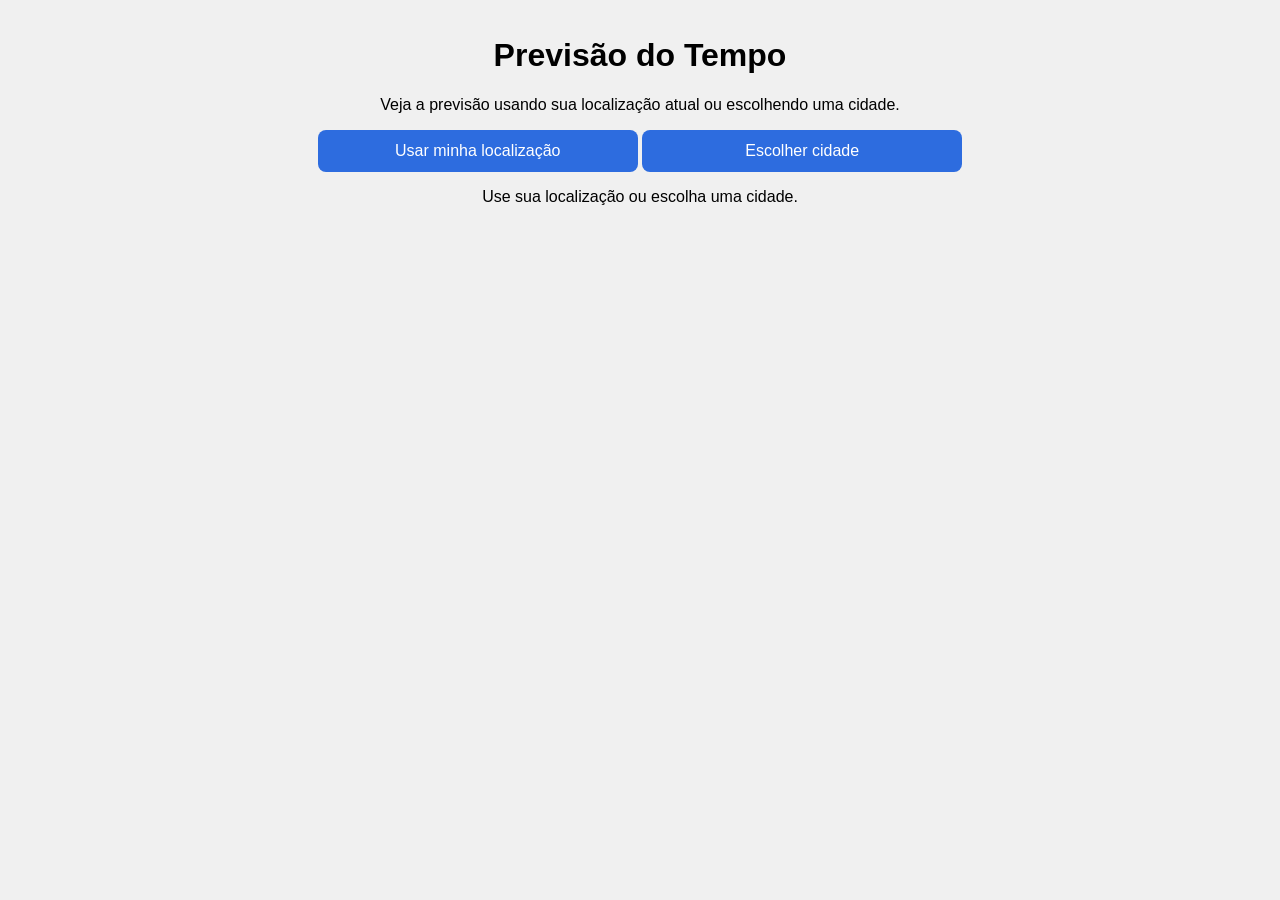
<file: index.html>
<!DOCTYPE html>
<html lang="pt-BR">
<head>
  <meta charset="UTF-8">
  <meta name="viewport" content="width=device-width, initial-scale=1.0">
  <title>Previsão do Tempo</title>
  <link rel="stylesheet" href="home.css">
</head>

<body>
  <main class="container">
    <h1>Previsão do Tempo</h1>
    <p class="descricao">
      Veja a previsão usando sua localização atual ou escolhendo uma cidade.
    </p>

    <div class="acoes">
      <button id="botaoLocalizacao" type="button">Usar minha localização</button>
      <button id="botaoCidade" type="button" class="botao-secundario">Escolher cidade</button>
    </div>

    <p id="cidadeAtual" class="cidade-atual"></p>
    <p id="status" class="status"></p>
    <div id="resultado" class="resultado"></div>
  </main>
  <script src="index.js"></script>
</body>
</html>
</file>
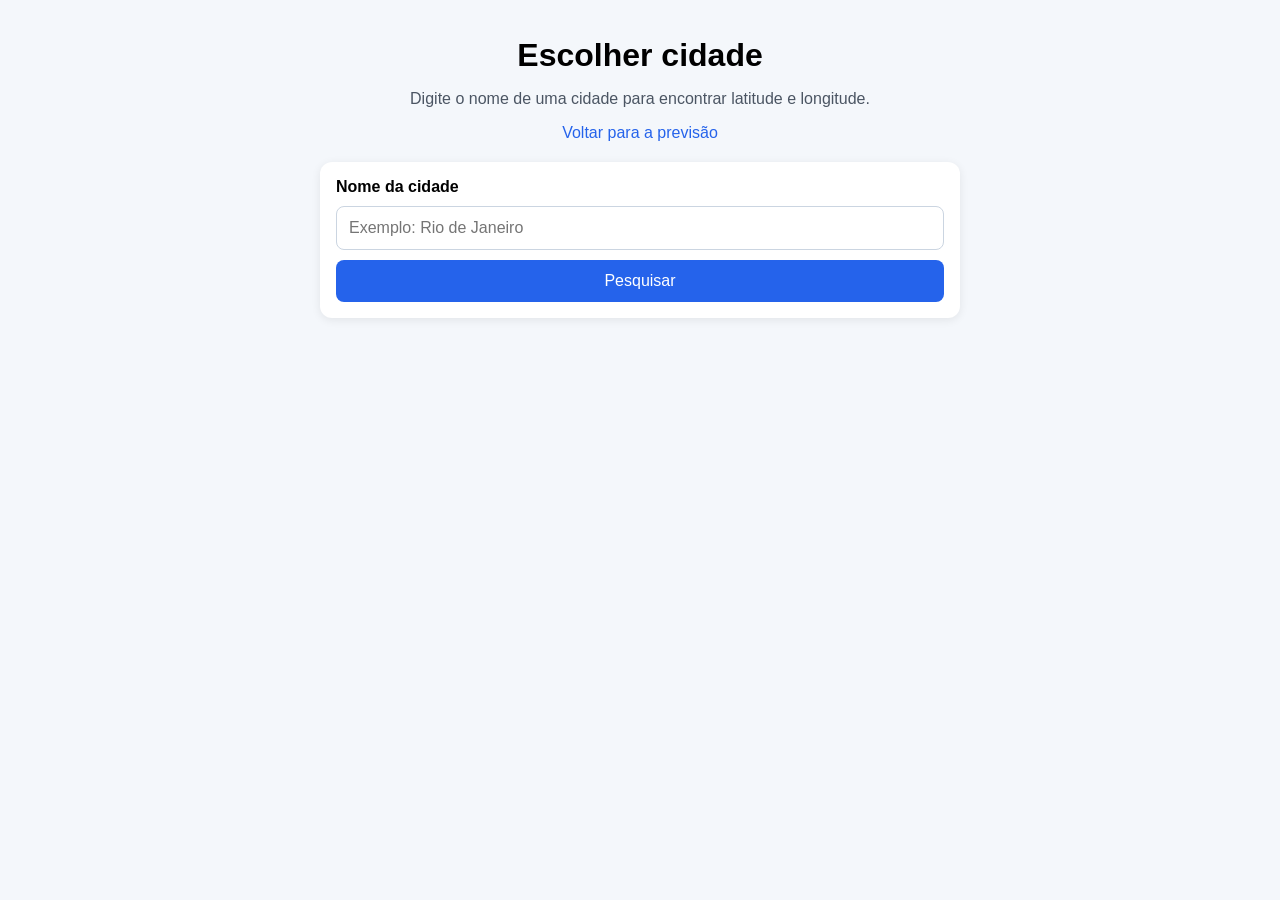
<file: cidades/index.html>
<!DOCTYPE html>
<html lang="pt-BR">
<head>
  <meta charset="UTF-8">
  <meta name="viewport" content="width=device-width, initial-scale=1.0">
  <title>Escolher Cidade</title>
  <link rel="stylesheet" href="style.css">
</head>
<body>
  <main class="container">
    <h1>Escolher cidade</h1>
    <p class="descricao">
      Digite o nome de uma cidade para encontrar latitude e longitude.
    </p>

    <div class="voltar">
      <a href="../index.html">Voltar para a previsão</a>
    </div>

    <form id="formBusca" class="form-busca">
      <label for="campoCidade">Nome da cidade</label>
      <input
        type="text"
        id="campoCidade"
        placeholder="Exemplo: Rio de Janeiro"
        autocomplete="off"
      >
      <button type="submit">Pesquisar</button>
    </form>

    <p id="mensagem" class="mensagem"></p>
    <div id="listaResultados" class="lista-resultados"></div>
  </main>

  <script src="script.js"></script>
</body>
</html>
</file>
<file: home.css>
body {
  font-family: Arial;
  text-align: center;
  background: #f0f0f0;
  margin: 0;
  padding: 16px;
  box-sizing: border-box;
}

.card {
  background: white;
  margin: 10px auto;
  padding: 15px;
  width: 100%;
  max-width: 320px;
  border-radius: 10px;
  box-shadow: 0 0 5px #ccc;
  box-sizing: border-box;
}

button {
  width: 100%;
  max-width: 320px;
  padding: 12px;
  font-size: 16px;
  border: none;
  border-radius: 8px;
  background: #2d6cdf;
  color: white;
}

.weather {
  display: flex;
  align-items: center;
  justify-content: center;
  gap: 8px;
}

.weather i {
  font-size: 20px;
}
</file>
<file: cidades/style.css>
body {
  font-family: Arial;
  background: #f4f7fb;
  margin: 0;
  padding: 16px;
  box-sizing: border-box;
}

.container {
  max-width: 640px;
  margin: 0 auto;
}

h1 {
  text-align: center;
  margin-bottom: 8px;
}

.descricao {
  text-align: center;
  color: #4b5563;
  margin-bottom: 16px;
}

.voltar {
  text-align: center;
  margin-bottom: 20px;
}

.voltar a {
  color: #2563eb;
  text-decoration: none;
}

.form-busca {
  display: flex;
  flex-direction: column;
  gap: 10px;
  background: white;
  padding: 16px;
  border-radius: 12px;
  box-shadow: 0 2px 10px rgba(0, 0, 0, 0.08);
}

label {
  font-weight: bold;
}

input {
  padding: 12px;
  border: 1px solid #cbd5e1;
  border-radius: 8px;
  font-size: 16px;
}

button {
  padding: 12px;
  border: none;
  border-radius: 8px;
  background: #2563eb;
  color: white;
  font-size: 16px;
  cursor: pointer;
}

.mensagem {
  min-height: 24px;
  color: #374151;
  margin: 16px 0;
}

.lista-resultados {
  display: flex;
  flex-direction: column;
  gap: 12px;
}

.resultado {
  background: white;
  border-radius: 12px;
  padding: 16px;
  box-shadow: 0 2px 10px rgba(0, 0, 0, 0.08);
}

.resultado h2 {
  margin-top: 0;
  margin-bottom: 10px;
  font-size: 18px;
}

.resultado p {
  margin: 6px 0;
}

.resultado button {
  margin-top: 10px;
  width: 100%;
}
</file>
